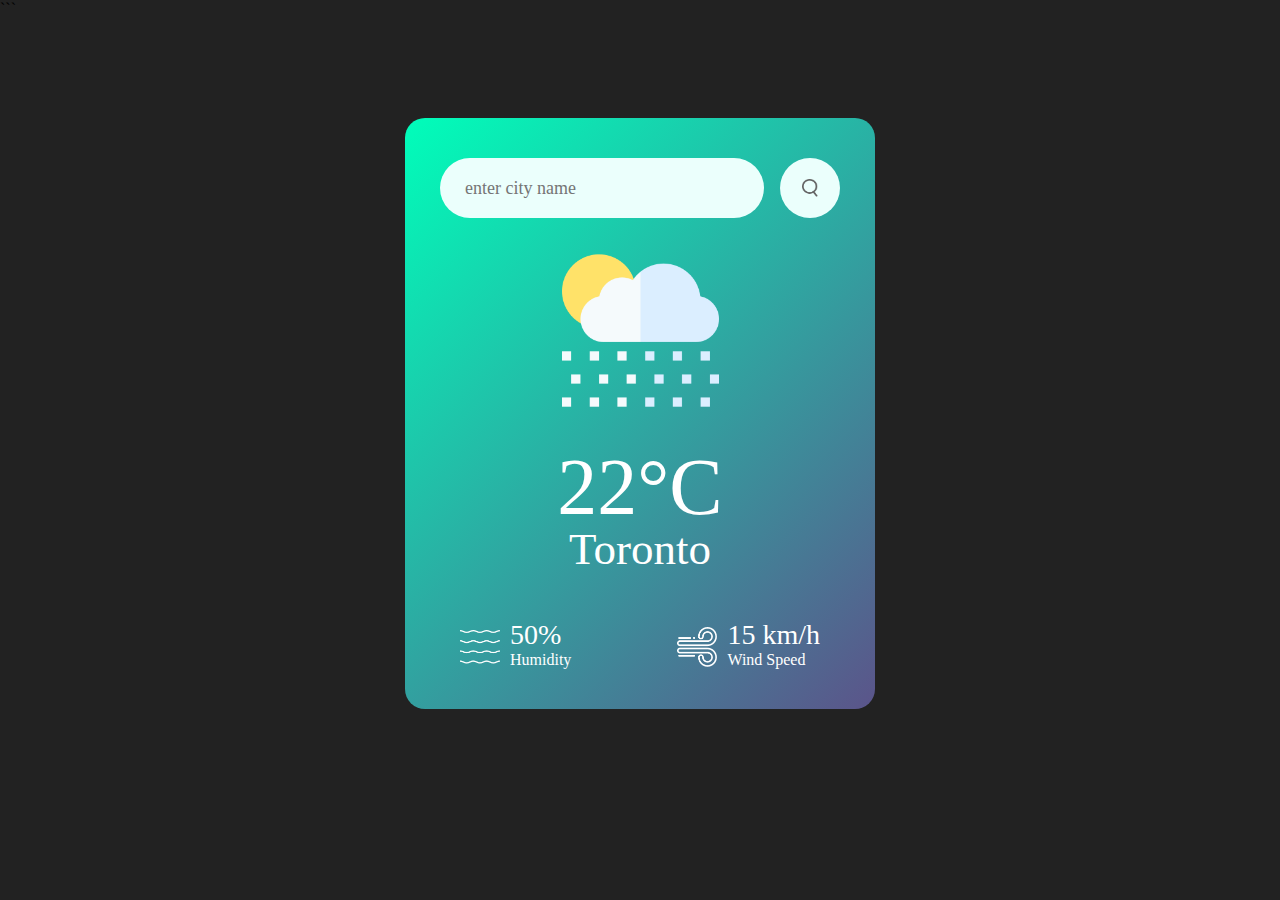
<file: index.html>
```

<!DOCTYPE html>
<html>
  <head>
    <meta name="viewport" content="width=device-width, initial-scale=1.0">
    <title>weather App - Easy Turtorials</title>
    <link rel="stylesheet" href="style.css">
  </head>
  <body>
 
    <div class="card">
    <div class="search">
      <input type="text"
      placeholder="enter city name"
      spellcheck="false">
      <button> <img src="images/search.png"></button>

    </div>
    <div class="weather">
       <img src="images/rain.png" clas="weather-icon">
       <h1 class = "temp">22°C </h1>
      <h2 class="city">Toronto</h2>
      <div class="details">
        <div class="col">
          <img src="images/humidity.png" >
          <div>
            <p class="humidity">50%</p>
            <p>Humidity</p>
          </div>
        </div>
        <div class="col">
          <img src="images/wind.png" >
          <div>
            <p class="wind">15 km/h</p>
            <p>Wind Speed</p>
          </div>
        </div>
      </div>
      
    </div>

  </div>

<script>

const apiKey = "ce6645878762e3ce5d68acd1740f846d";
const apiUrl = "https://api.openweathermap.org/data/2.5/weather?units=metric&q=toronto";

async function checkweather(){

const response = await fetch (apiUrl + `&appid=${apiKey}`);
var data = await response.json();
console.log(data);
}


checkweather();
</script>


  </body>
</html>
</file>
<file: style.css>
*{
  margin: 0;
  padding: 0;
  font-family:'Poppins', 'sans-serif';
  box-sizing: border-box;
}
body{
  background: #222;
}

.card{
  width: 90%;
  max-width: 470px;
  background: linear-gradient(135deg, #00feba, #5b548a);
  color: #fff;
  margin: 100px auto 0;
  border-radius: 20px;
  padding: 40px 35px;
  text-align: center;
}

.search {
  width: 100%;
  display: flex;
  align-items: center;
  justify-content: space-between;

}

.search input{
  border: 0;
  outline: 0;
background: #ebfffc;
color: #555;
padding: 10px 25px;
height: 60px;
border-radius: 30px;
flex: 1;
margin-right: 16px;
font-size: 18px
}

.search button {
  border: 0;
  outline: 0;
background: #ebfffc;
border-radius:  50%;
width: 60px;
height: 60px;
cursor: pointer;

}

.search button img{
  width: 16px;
}
.weather-icon{
  width: 170px;
  margin-top: 30px;

}

.weather h1 {
  font-size: 80px;
  font-weight: 500
}

.weather h2 {
  font-size: 45px;
  font-weight: 400;
    margin-top: -10px;

}

.details{
  display: flex;
  align-items:center;
  justify-content: space-between;
  padding: 0 20px;
  margin-top: 50px; 
}

.col{
  display: flex;
  align-items: center;
  text-align:left ;
}
.col img{
  width: 40px;
  margin-right: 10px;
}
.humidity, .wind{
  font-size: 28px;
  margin-top: -6px;

}
</file>
